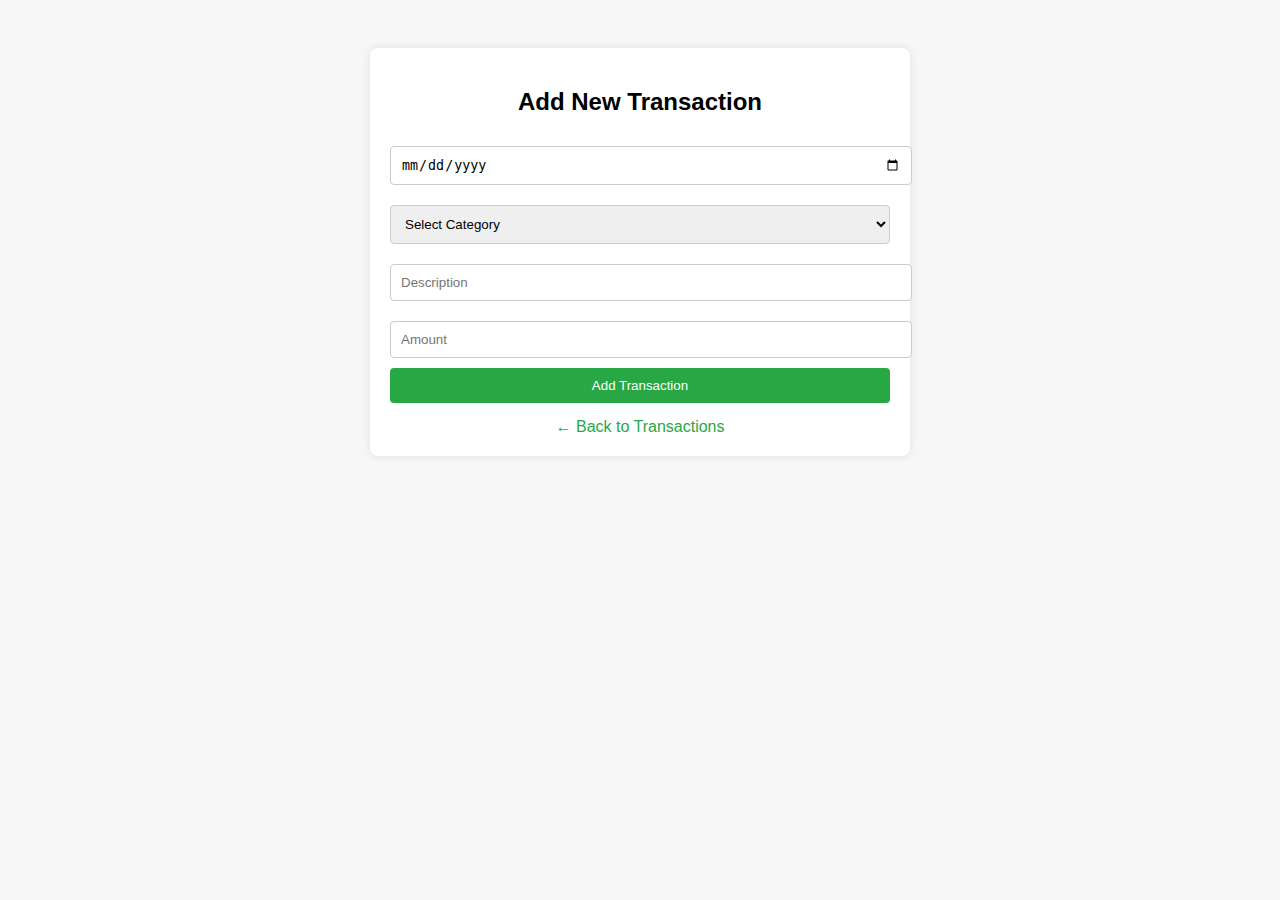
<file: personal-finance-core/target/classes/templates/add-transaction.html>
<!DOCTYPE html>
<html xmlns:th="http://www.thymeleaf.org">
<head>
    <title>Add Transaction</title>
    <style>
        body { font-family: Arial; background: #f7f7f7; padding: 40px; }
        .container { max-width: 500px; margin: auto; background: #fff; padding: 20px; border-radius: 8px; box-shadow: 0 0 10px rgba(0,0,0,0.1); }
        h2 { text-align: center; }
        input[type="text"], input[type="number"], input[type="date"] {
            width: 100%; padding: 10px; margin: 10px 0; border: 1px solid #ccc; border-radius: 4px;
        }
        select {
            width: 100%; padding: 10px; margin: 10px 0; border: 1px solid #ccc; border-radius: 4px;
        }
        button {
            width: 100%; padding: 10px; background: #28a745; color: white; border: none; border-radius: 4px;
        }
        a { display: block; text-align: center; margin-top: 15px; color: #28a745; }
    </style>
</head>
<body>
    <div class="container">
        <h2>Add New Transaction</h2>
        <form th:action="@{/transactions/add}" method="post">
            <input type="date" name="date" placeholder="Date" required />
            <select name="category" required>
                <option value="">Select Category</option>
                <option>Food</option>
                <option>Transport</option>
                <option>Shopping</option>
                <option>Utilities</option>
                <option>Other</option>
            </select>
            <input type="text" name="description" placeholder="Description" required />
            <input type="number" step="0.01" name="amount" placeholder="Amount" required />
            <button type="submit">Add Transaction</button>
        </form>
        <a th:href="@{/transactions}">← Back to Transactions</a>
    </div>
</body>
</html>
</file>
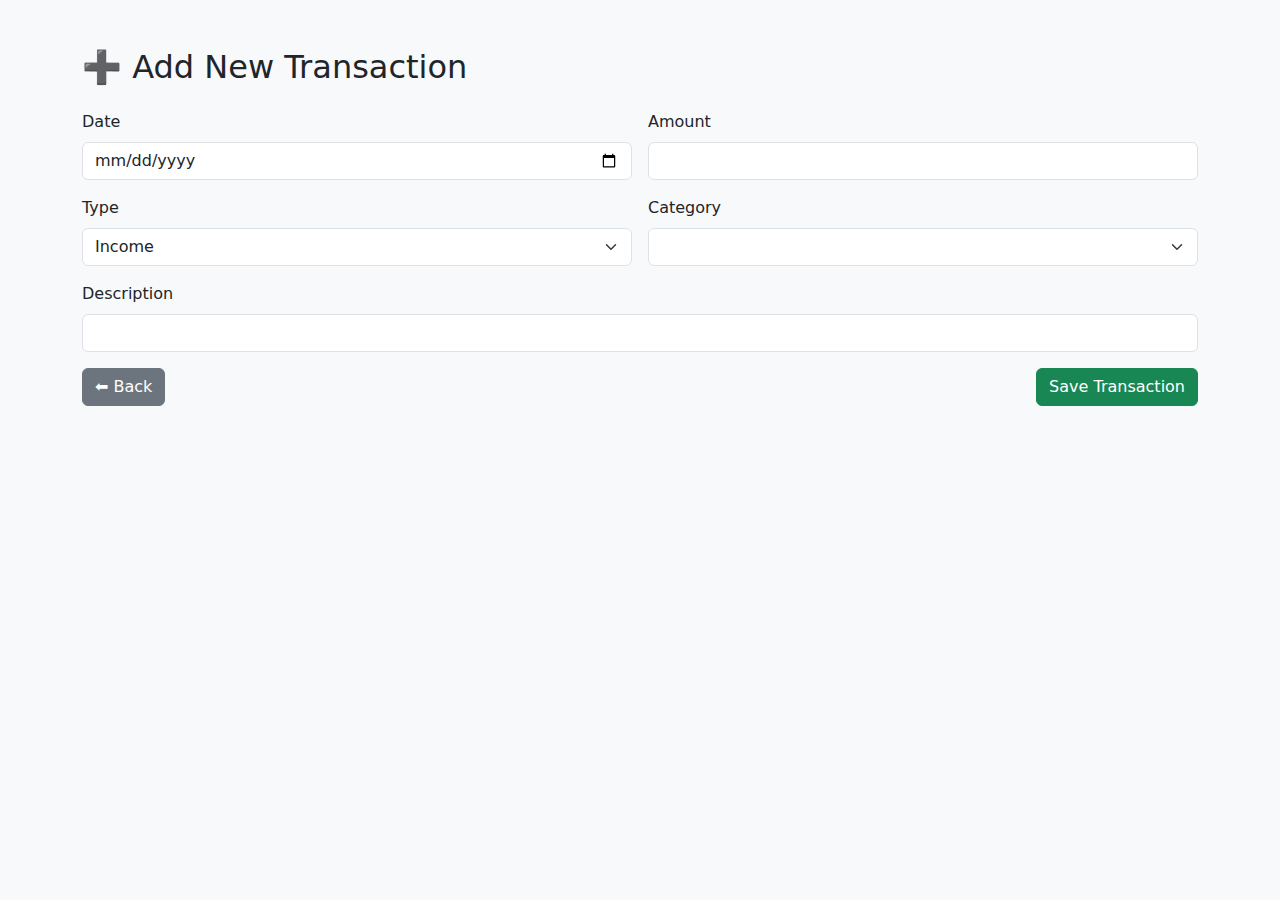
<file: personal-finance-core/target/classes/templates/categories.html>
<!DOCTYPE html>
<html xmlns:th="http://www.thymeleaf.org">
<head>
    <meta charset="UTF-8">
    <title>Add Transaction</title>
    <link href="https://cdn.jsdelivr.net/npm/bootstrap@5.3.0/dist/css/bootstrap.min.css" rel="stylesheet">
</head>
<body class="bg-light">
<div class="container mt-5">
    <h2 class="mb-4">➕ Add New Transaction</h2>
    <form th:action="@{/transactions/add}" th:object="${transaction}" method="post" class="row g-3">
        <div class="col-md-6">
            <label class="form-label">Date</label>
            <input type="date" th:field="*{date}" class="form-control" required>
        </div>
        <div class="col-md-6">
            <label class="form-label">Amount</label>
            <input type="number" step="0.01" th:field="*{amount}" class="form-control" required>
        </div>
        <div class="col-md-6">
            <label class="form-label">Type</label>
            <select th:field="*{type}" class="form-select" required>
                <option value="INCOME">Income</option>
                <option value="EXPENSE">Expense</option>
            </select>
        </div>
        <div class="col-md-6">
            <label class="form-label">Category</label>
            <select th:field="*{category}" class="form-select" required>
                <option th:each="cat : ${categories}" th:value="${cat.name}" th:text="${cat.name}"></option>
            </select>
        </div>
        <div class="col-12">
            <label class="form-label">Description</label>
            <input type="text" th:field="*{description}" class="form-control">
        </div>
        <div class="col-12 d-flex justify-content-between">
            <a href="/transactions" class="btn btn-secondary">⬅ Back</a>
            <button type="submit" class="btn btn-success">Save Transaction</button>
        </div>
    </form>
</div>
</body>
</html>
</file>
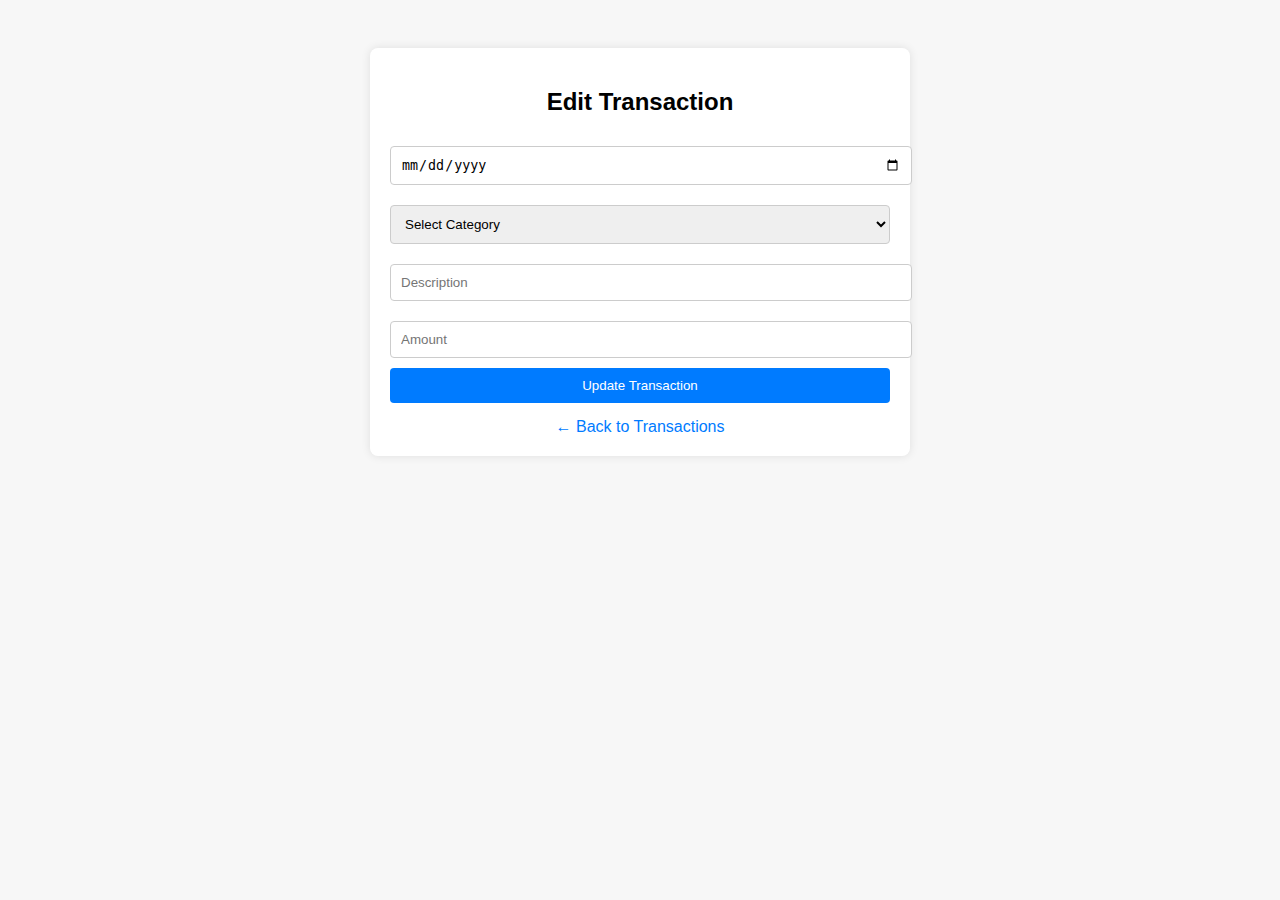
<file: personal-finance-core/target/classes/templates/edit-transaction.html>
<!DOCTYPE html>
<html xmlns:th="http://www.thymeleaf.org">
<head>
    <title>Edit Transaction</title>
    <style>
        body { font-family: Arial; background: #f7f7f7; padding: 40px; }
        .container { max-width: 500px; margin: auto; background: #fff; padding: 20px; border-radius: 8px; box-shadow: 0 0 10px rgba(0,0,0,0.1); }
        h2 { text-align: center; }
        input[type="text"], input[type="number"], input[type="date"] {
            width: 100%; padding: 10px; margin: 10px 0; border: 1px solid #ccc; border-radius: 4px;
        }
        select {
            width: 100%; padding: 10px; margin: 10px 0; border: 1px solid #ccc; border-radius: 4px;
        }
        button {
            width: 100%; padding: 10px; background: #007bff; color: white; border: none; border-radius: 4px;
        }
        a { display: block; text-align: center; margin-top: 15px; color: #007bff; }
    </style>
</head>
<body>
    <div class="container">
        <h2>Edit Transaction</h2>
        <form th:action="@{'/transactions/update/' + ${transaction.id}}" method="post" th:object="${transaction}">
            <input type="date" th:field="*{date}" required />
            <select th:field="*{category}" required>
                <option value="">Select Category</option>
                <option>Food</option>
                <option>Transport</option>
                <option>Shopping</option>
                <option>Utilities</option>
                <option>Other</option>
            </select>
            <input type="text" th:field="*{description}" placeholder="Description" required />
            <input type="number" step="0.01" th:field="*{amount}" placeholder="Amount" required />
            <button type="submit">Update Transaction</button>
        </form>
        <a th:href="@{/transactions}">← Back to Transactions</a>
    </div>
</body>
</html>
</file>
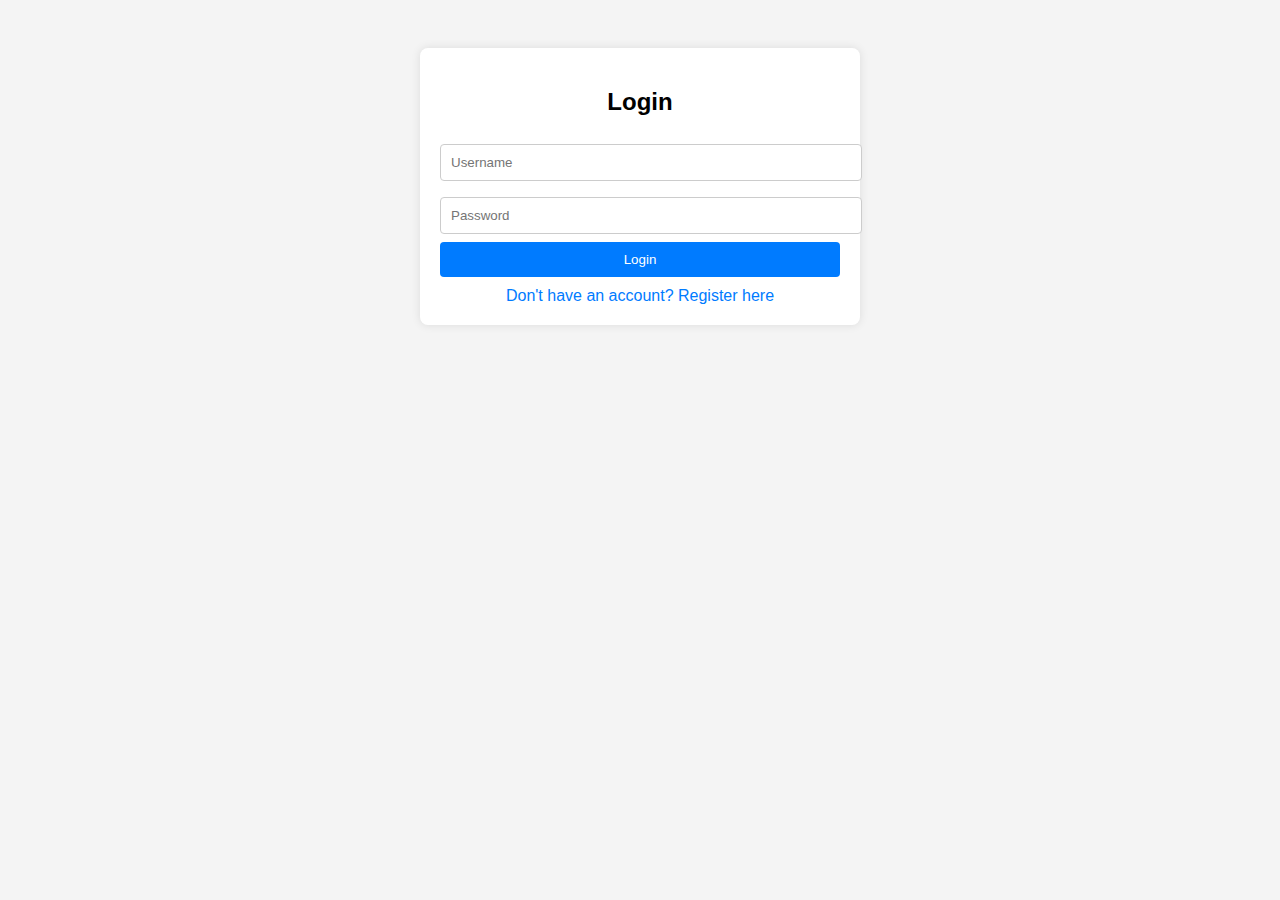
<file: personal-finance-core/target/classes/templates/login.html>
<!DOCTYPE html>
<html xmlns:th="http://www.thymeleaf.org">
<head>
    <title>Login</title>
    <style>
        body { font-family: Arial; background: #f4f4f4; padding: 40px; }
        .container { max-width: 400px; margin: auto; background: white; padding: 20px; border-radius: 8px; box-shadow: 0 0 10px rgba(0,0,0,0.1); }
        h2 { text-align: center; }
        input[type="text"], input[type="password"] {
            width: 100%; padding: 10px; margin: 8px 0; border-radius: 4px; border: 1px solid #ccc;
        }
        button {
            width: 100%; padding: 10px; background: #007BFF; color: white; border: none; border-radius: 4px;
        }
        a { display: block; text-align: center; margin-top: 10px; color: #007BFF; }
    </style>
</head>
<body>
    <div class="container">
        <h2>Login</h2>
        <form th:action="@{/login}" method="post">
            <input type="text" name="username" placeholder="Username" required />
            <input type="password" name="password" placeholder="Password" required />
            <button type="submit">Login</button>
        </form>
        <a th:href="@{/register}">Don't have an account? Register here</a>
    </div>
</body>
</html>
</file>
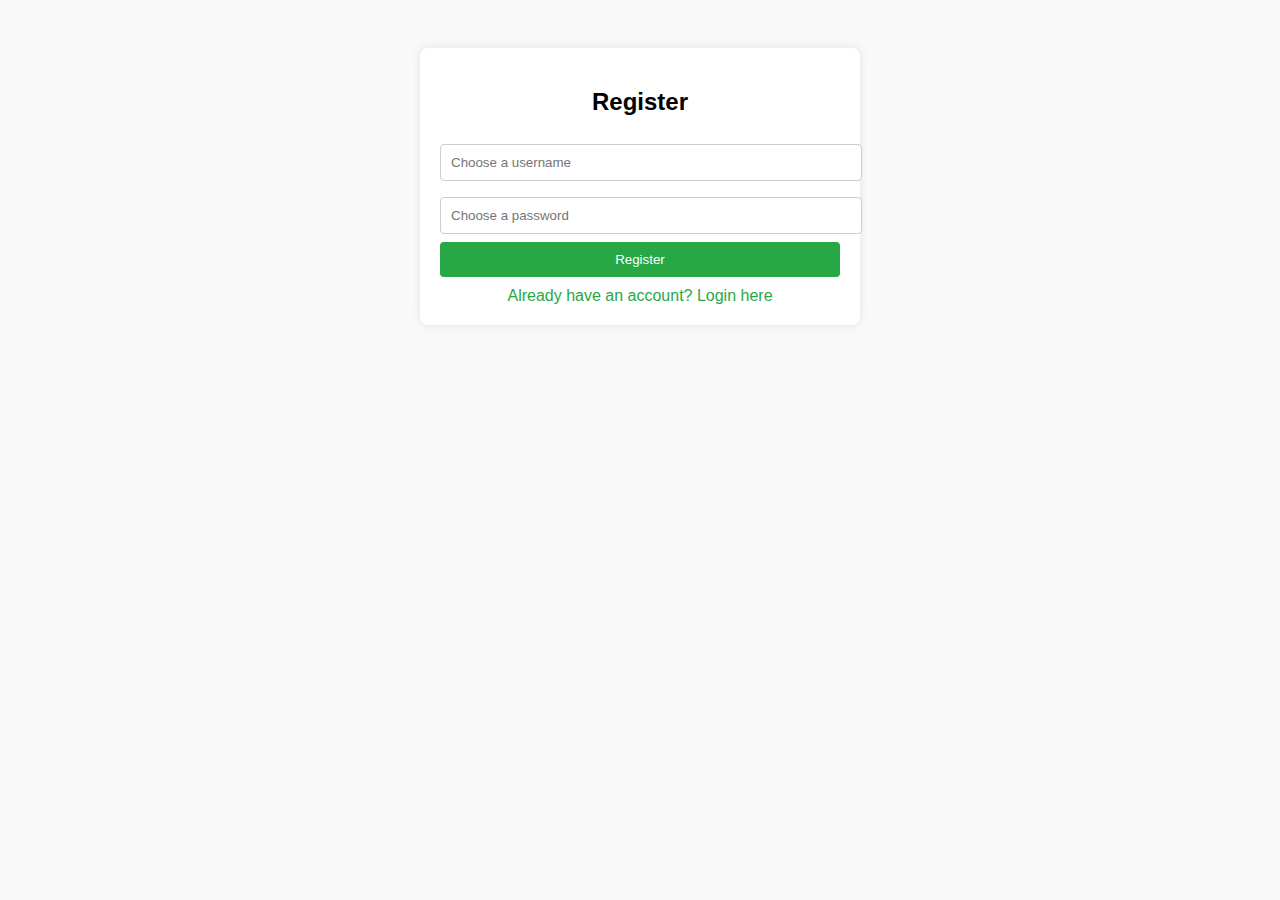
<file: personal-finance-core/target/classes/templates/register.html>
<!DOCTYPE html>
<html xmlns:th="http://www.thymeleaf.org">
<head>
    <title>Register</title>
    <style>
        body { font-family: Arial; background: #f9f9f9; padding: 40px; }
        .container { max-width: 400px; margin: auto; background: white; padding: 20px; border-radius: 8px; box-shadow: 0 0 10px rgba(0,0,0,0.1); }
        h2 { text-align: center; }
        input[type="text"], input[type="password"] {
            width: 100%; padding: 10px; margin: 8px 0; border-radius: 4px; border: 1px solid #ccc;
        }
        button {
            width: 100%; padding: 10px; background: #28a745; color: white; border: none; border-radius: 4px;
        }
        a { display: block; text-align: center; margin-top: 10px; color: #28a745; }
    </style>
</head>
<body>
    <div class="container">
        <h2>Register</h2>
        <form th:action="@{/register}" method="post">
            <input type="text" name="username" placeholder="Choose a username" required />
            <input type="password" name="password" placeholder="Choose a password" required />
            <button type="submit">Register</button>
        </form>
        <a th:href="@{/login}">Already have an account? Login here</a>
    </div>
</body>
</html>
</file>
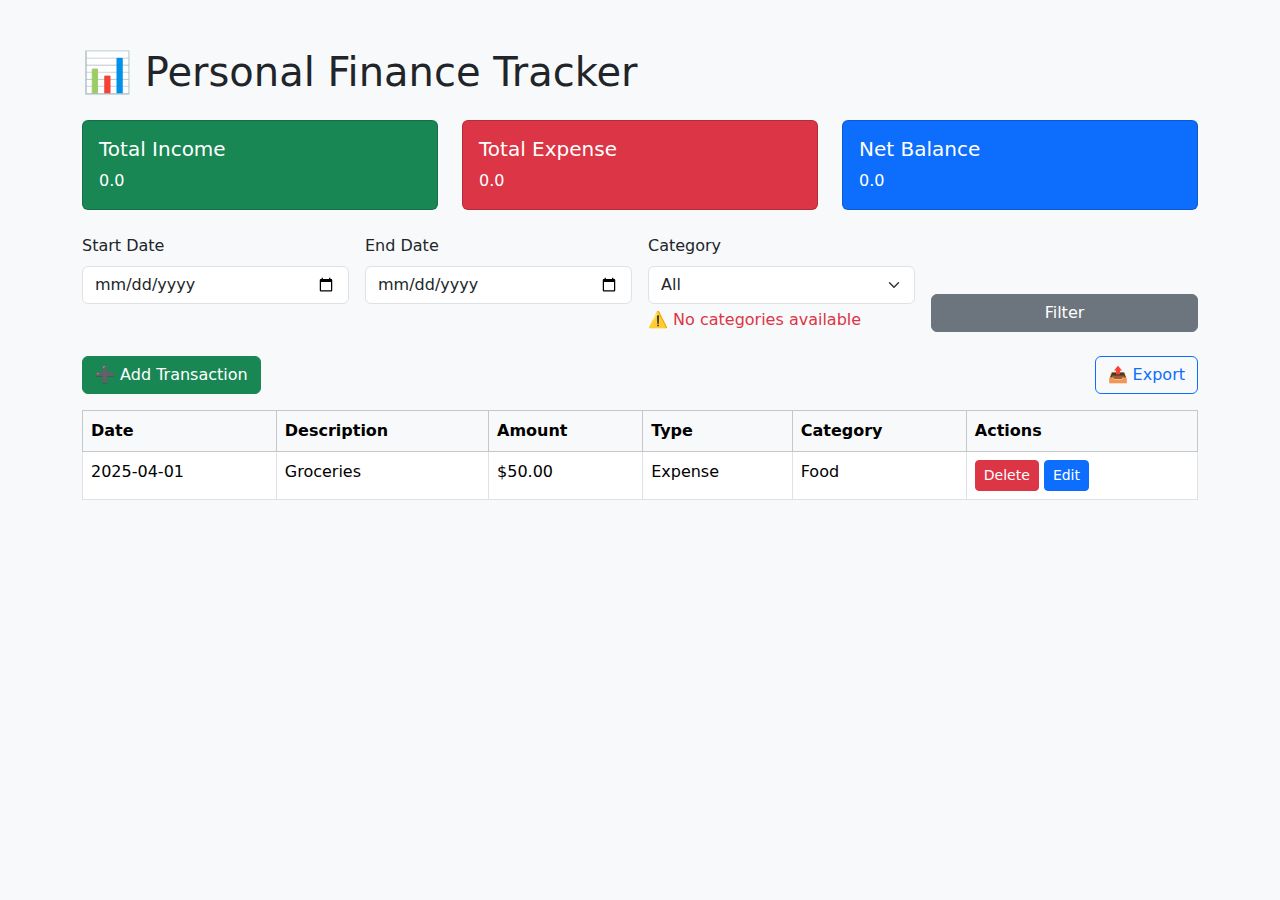
<file: personal-finance-core/target/classes/templates/transactions.html>
<!DOCTYPE html>
<html xmlns:th="http://www.thymeleaf.org">
<head>
    <meta charset="UTF-8">
    <title>Transactions</title>
    <link href="https://cdn.jsdelivr.net/npm/bootstrap@5.3.0/dist/css/bootstrap.min.css" rel="stylesheet">
</head>
<body class="bg-light">

<div class="container mt-5">
    <h1 class="mb-4">📊 Personal Finance Tracker</h1>

    <!-- Summary Section -->
    <div class="row mb-4">
        <div class="col-md-4">
            <div class="card text-white bg-success">
                <div class="card-body">
                    <h5 class="card-title">Total Income</h5>
                    <p class="card-text" th:text="${summary.totalIncome}">0.0</p>
                </div>
            </div>
        </div>
        <div class="col-md-4">
            <div class="card text-white bg-danger">
                <div class="card-body">
                    <h5 class="card-title">Total Expense</h5>
                    <p class="card-text" th:text="${summary.totalExpense}">0.0</p>
                </div>
            </div>
        </div>
        <div class="col-md-4">
            <div class="card text-white bg-primary">
                <div class="card-body">
                    <h5 class="card-title">Net Balance</h5>
                    <p class="card-text" th:text="${summary.netBalance}">0.0</p>
                </div>
            </div>
        </div>
    </div>

    <!-- Filter Form -->
    <form class="row g-3 mb-4" th:action="@{/transactions/filter}" method="get">
        <div class="col-md-3">
            <label class="form-label">Start Date</label>
            <input type="date" name="startDate" class="form-control">
        </div>
        <div class="col-md-3">
            <label class="form-label">End Date</label>
            <input type="date" name="endDate" class="form-control">
        </div>
        <div class="col-md-3">
            <label class="form-label">Category</label>
            <select name="category" class="form-select">
                <option value="">All</option>
                <th:block th:if="${categories != null}" th:each="cat : ${categories}">
                    <option th:value="${cat.name}" th:text="${cat.name}"></option>
                </th:block>
            </select>
            <div th:if="${#lists.isEmpty(categories)}" class="text-danger mt-1">⚠️ No categories available</div>
        </div>
        <div class="col-md-3 d-flex align-items-end">
            <button type="submit" class="btn btn-secondary w-100">Filter</button>
        </div>
    </form>

    <!-- Actions -->
    <div class="d-flex justify-content-between mb-3">
        <a href="/transactions/add-form" class="btn btn-success">➕ Add Transaction</a>
        <a href="/transactions/export" class="btn btn-outline-primary">📤 Export</a>
    </div>

    <!-- Transactions Table -->
    <div class="table-responsive">
        <table class="table table-bordered table-hover bg-white">
            <thead class="table-light">
                <tr>
                    <th>Date</th>
                    <th>Description</th>
                    <th>Amount</th>
                    <th>Type</th>
                    <th>Category</th>
                    <th>Actions</th>
                </tr>
            </thead>
            <tbody>
                <tr th:each="txn : ${transactions}">
                    <td th:text="${txn.date}">2025-04-01</td>
                    <td th:text="${txn.description}">Groceries</td>
                    <td th:text="${txn.amount}">$50.00</td>
                    <td th:text="${txn.type}">Expense</td>
                    <td th:text="${txn.category}">Food</td>
                    <td>
                        <form th:action="@{/transactions/delete/{id}(id=${txn.id})}" method="post" style="display:inline;">
                            <button type="submit" class="btn btn-sm btn-danger">Delete</button>
                        </form>
                        <a th:href="@{/transactions/edit-form/{id}(id=${txn.id})}" class="btn btn-sm btn-primary">Edit</a>
                    </td>
                </tr>
            </tbody>
        </table>
    </div>

</div>

</body>
</html>
</file>
